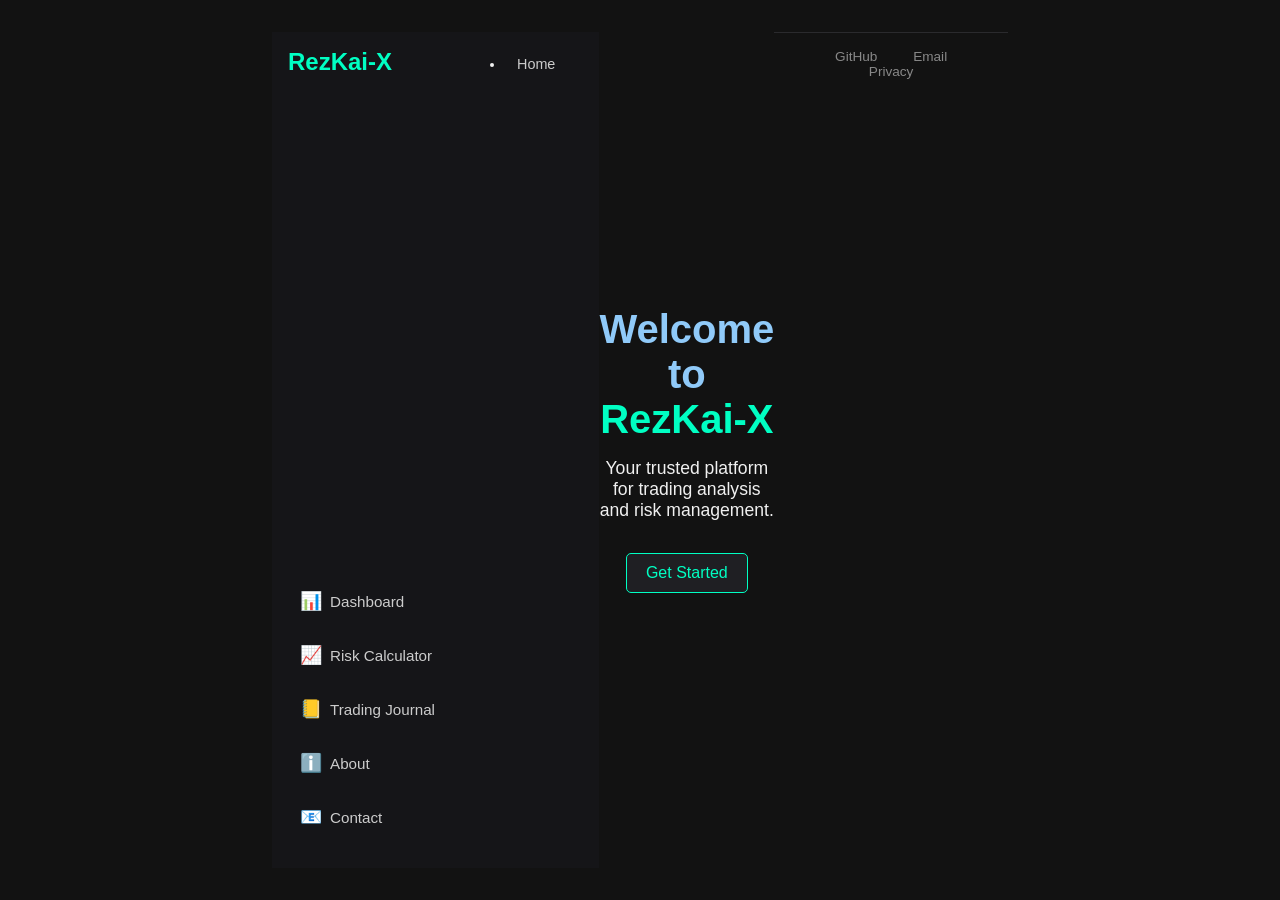
<file: index.html>
<!DOCTYPE html>
<html lang="en">
<head>
  <meta charset="UTF-8" />
  <meta name="viewport" content="width=device-width, initial-scale=1.0"/>
  <title>RezKai-X</title>
  <link rel="stylesheet" href="style.css" />
</head>
<body>
  <div class="container">
    <!-- Sidebar -->
<aside class="sidebar">
  <div class="logo">RezKai-X</div>
  <nav>
    <ul>
      <li><a href="/" class="nav-link"><span class="icon">📊</span> Dashboard</a></li>
      <li><a href="/risk-calculator" class="nav-link"><span class="icon">📈</span> Risk Calculator</a></li>
      <li><a href="/journal" class="nav-link"><span class="icon">📒</span> Trading Journal</a></li>
      <li><a href="/about" class="nav-link"><span class="icon">ℹ️</span> About</a></li>
      <li><a href="/contact" class="nav-link"><span class="icon">📧</span> Contact</a></li>
    </ul>
  </nav>
</aside>

<!-- Top Navigation -->
<header class="topnav">
  <ul>
    <li><a href="/" class="nav-link">Home</a></li>
  </ul>
</header>

      <section class="hero">
        <h1>Welcome to <span>RezKai-X</span></h1>
        <p>Your trusted platform for trading analysis<br>and risk management.</p>
        <a href="#" class="btn">Get Started</a>
      </section>

      <footer class="footer">
        <a href="#">GitHub</a>
        <a href="#">Email</a>
        <a href="#">Privacy</a>
      </footer>
    </main>
  </div>
</body>
</html>
</file>
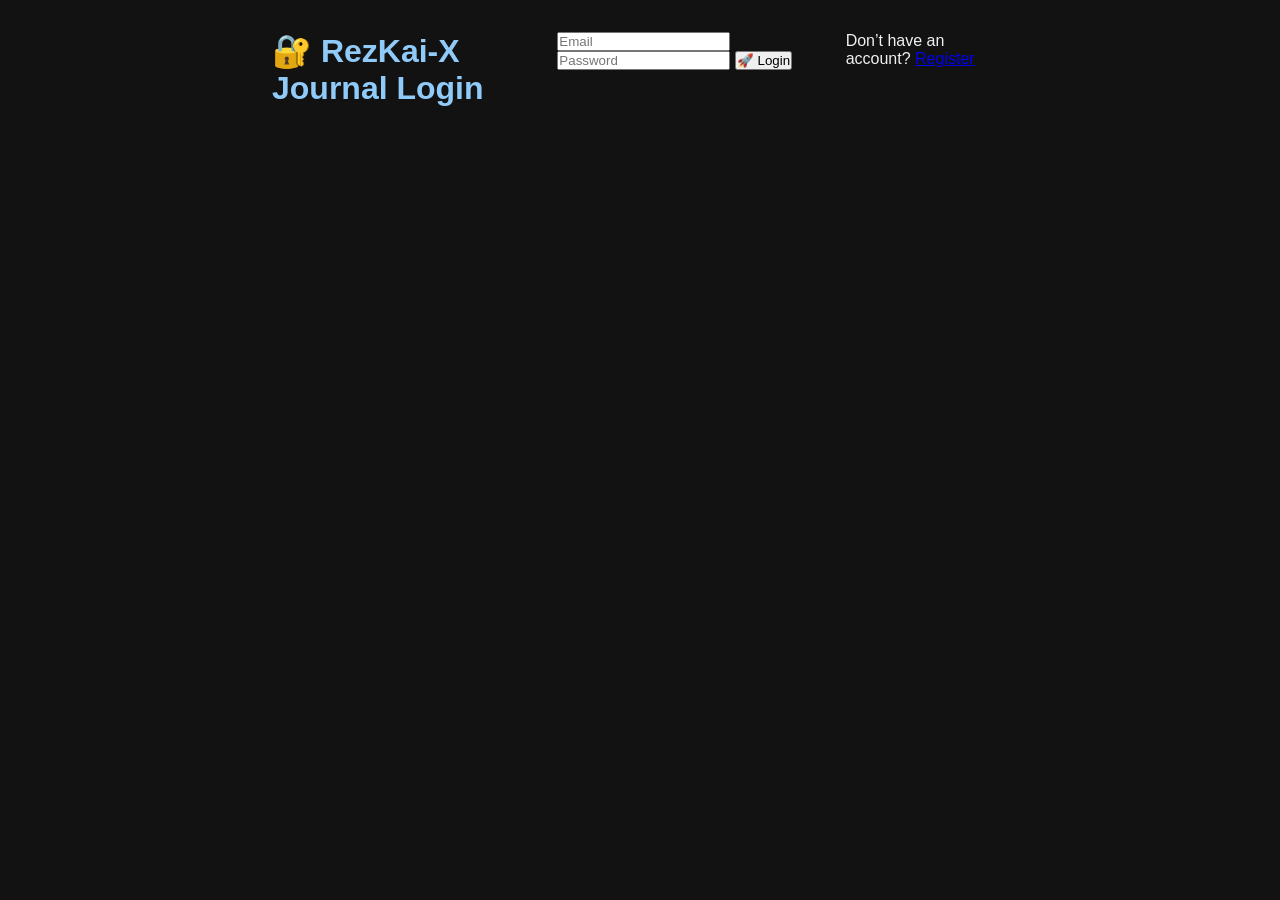
<file: journal/login.html>
<!DOCTYPE html>
<html lang="en">
<head>
  <meta charset="UTF-8" />
  <meta name="viewport" content="width=device-width, initial-scale=1.0" />
  <title>RezKai-X Login</title>
  <link rel="stylesheet" href="../style.css" />
</head>
<body>
  <div class="container">
    <h1>🔐 RezKai-X Journal Login</h1>

    <form id="loginForm">
      <input type="email" id="loginEmail" placeholder="Email" required />
      <input type="password" id="loginPassword" placeholder="Password" required />
      <button type="submit">🚀 Login</button>
    </form>

    <p>Don’t have an account? <a href="#" id="showRegister">Register</a></p>

    <form id="registerForm" style="display: none;">
      <input type="email" id="registerEmail" placeholder="Email" required />
      <input type="password" id="registerPassword" placeholder="Password" required />
      <button type="submit">📝 Register</button>
    </form>
  </div>

  <!-- Firebase JS -->
  <script type="module" src="./firebase.js"></script>

  <!-- Auth Logic -->
  <script type="module">
    import { auth, signInWithEmailAndPassword, createUserWithEmailAndPassword } from './firebase.js';

    const loginForm = document.getElementById("loginForm");
    const registerForm = document.getElementById("registerForm");
    const showRegister = document.getElementById("showRegister");

    loginForm.addEventListener("submit", async (e) => {
      e.preventDefault();
      const email = document.getElementById("loginEmail").value;
      const password = document.getElementById("loginPassword").value;

      try {
        await signInWithEmailAndPassword(auth, email, password);
        alert("✅ Login successful");
        window.location.href = "journal.html";
      } catch (error) {
        alert("❌ Login failed: " + error.message);
      }
    });

    registerForm.addEventListener("submit", async (e) => {
      e.preventDefault();
      const email = document.getElementById("registerEmail").value;
      const password = document.getElementById("registerPassword").value;

      try {
        await createUserWithEmailAndPassword(auth, email, password);
        alert("✅ Account created successfully!");
        registerForm.reset();
        registerForm.style.display = "none";
        loginForm.style.display = "block";
      } catch (error) {
        alert("❌ Registration failed: " + error.message);
      }
    });

    showRegister.addEventListener("click", () => {
      registerForm.style.display = "block";
      loginForm.style.display = "none";
    });
  </script>
</body>
</html>
</file>
<file: style.css>
/* Reset */
* {
  margin: 0;
  padding: 0;
  box-sizing: border-box;
}

body {
  font-family: 'Segoe UI', sans-serif;
  background-color: #0f0f11;
  color: #e0e0e0;
}

/* Layout */
.container {
  display: flex;
  height: 100vh;
}

/* Sidebar */
.sidebar {
  background-color: #151518;
  width: 220px;
  padding: 1rem;
  display: flex;
  flex-direction: column;
  justify-content: space-between;
}

.sidebar .logo {
  font-size: 1.5rem;
  font-weight: bold;
  color: #00ffc3;
  margin-bottom: 2rem;
}

.sidebar ul li {
  list-style: none;
  margin: 1rem 0;
  cursor: pointer;
  font-size: 0.95rem;
}

/* Main Content */
.main {
  flex: 1;
  display: flex;
  flex-direction: column;
}

.topnav {
  padding: 1rem 2rem;
  background-color: #151518;
  display: flex;
  justify-content: flex-end;
}

.topnav ul {
  display: flex;
  gap: 1.5rem;
}

.topnav ul li {
  cursor: pointer;
  font-size: 0.9rem;
}

.hero {
  flex: 1;
  display: flex;
  flex-direction: column;
  justify-content: center;
  align-items: center;
  text-align: center;
}

.hero h1 {
  font-size: 2.5rem;
  margin-bottom: 1rem;
}

.hero span {
  color: #00ffc3;
}

.hero p {
  font-size: 1.1rem;
  margin-bottom: 2rem;
}

.btn {
  background-color: #1f1f23;
  border: 1px solid #00ffc3;
  color: #00ffc3;
  padding: 0.6rem 1.2rem;
  border-radius: 5px;
  text-decoration: none;
  transition: background 0.3s ease;
}

.btn:hover {
  background-color: #00ffc3;
  color: #000;
}

.footer {
  padding: 1rem;
  text-align: center;
  font-size: 0.85rem;
  border-top: 1px solid #2a2a2d;
}

.footer a {
  margin: 0 1rem;
  text-decoration: none;
  color: #888;
}

.footer a:hover {
  color: #00ffc3;
}
.nav-link {
  color: #ccc;
  text-decoration: none;
  display: flex;
  align-items: center;
  gap: 8px;
  padding: 8px 12px;
  border-radius: 6px;
  transition: background 0.2s, color 0.2s;
}

.nav-link:hover {
  background-color: #222;
  color: #0ff;
}

.icon {
  font-size: 18px;
}

.btn-login {
  background-color: #00ffc8;
  color: #000;
  padding: 6px 14px;
  border-radius: 8px;
  font-weight: bold;
  text-decoration: none;
  transition: background 0.3s;
}

.btn-login:hover {
  background-color: #00c5a0;
}
/* === RezKai-X Trading Journal Styling === */
.form {
  display: flex;
  flex-direction: column;
  gap: 10px;
  max-width: 500px;
  margin-bottom: 20px;
}

.form input,
.form select,
.form textarea,
.form button {
  padding: 8px;
  font-size: 1rem;
  border-radius: 6px;
  border: 1px solid #555;
}

ul#tradeList {
  list-style: none;
  padding: 0;
  color: white;
}

ul#tradeList li {
  padding: 6px;
  margin-bottom: 6px;
  background: #1e1e1e;
  border: 1px solid #444;
  border-radius: 6px;
}
/* === RezKai-X Journal Enhanced UI === */
body {
  background-color: #121212;
  color: #f0f0f0;
  font-family: 'Segoe UI', sans-serif;
}

.container {
  padding: 2rem;
  max-width: 800px;
  margin: auto;
}

h1, h2 {
  color: #90caf9;
}

.form {
  background: #1f1f1f;
  padding: 1.5rem;
  border-radius: 10px;
  display: flex;
  flex-direction: column;
  gap: 12px;
  margin-bottom: 2rem;
  border: 1px solid #333;
}

.form input,
.form select,
.form textarea {
  background: #2c2c2c;
  border: 1px solid #444;
  color: white;
  padding: 0.7rem;
  border-radius: 6px;
  font-size: 1rem;
}

.form button {
  background: #2196f3;
  color: white;
  padding: 10px;
  font-size: 1rem;
  border: none;
  border-radius: 6px;
  cursor: pointer;
  transition: 0.3s;
}

.form button:hover {
  background: #1976d2;
}

#tradeList li {
  background: #1e1e1e;
  border: 1px solid #444;
  border-radius: 6px;
  padding: 12px;
  margin-bottom: 10px;
  font-size: 0.95rem;
  line-height: 1.4;
}
</file>
